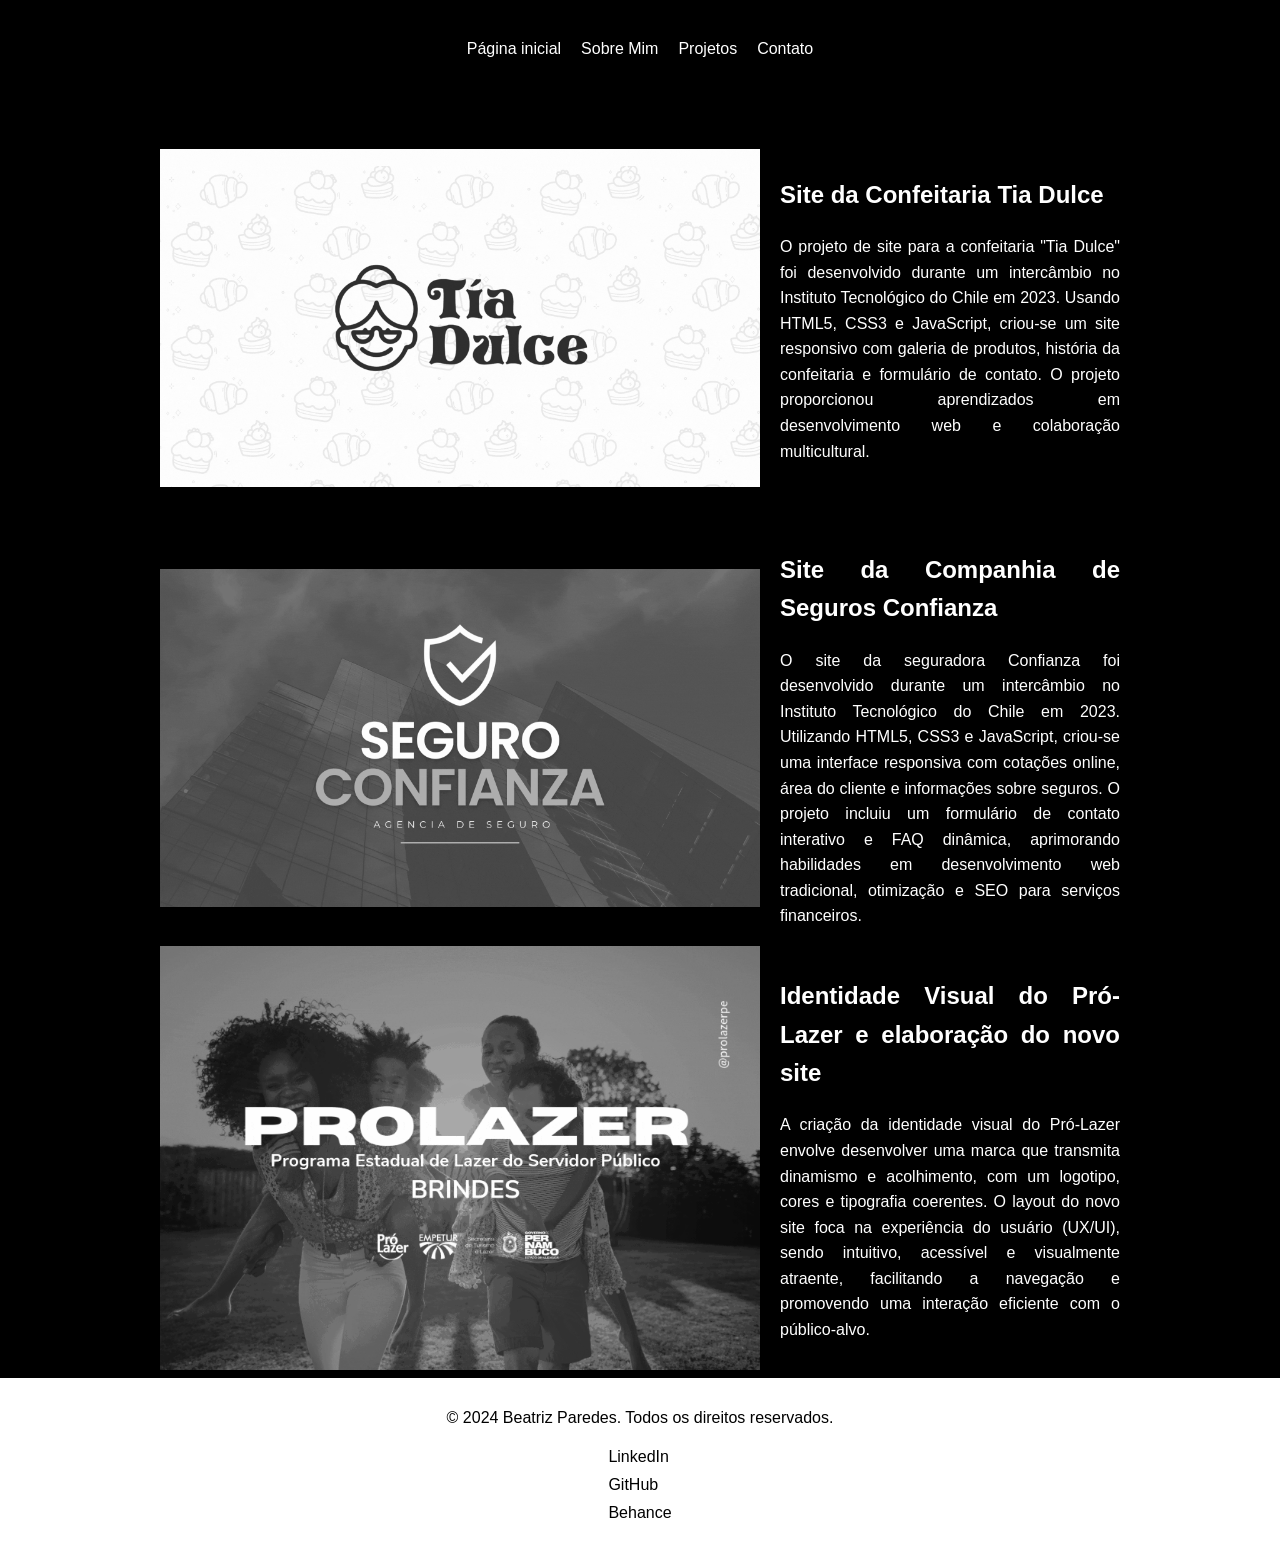
<file: projetos.html>
<!Doctype html>
<html lang="pt-BR">
<head>
    <meta charset="UTF-8">
    <meta name="viewport" content="width=device-width, initial-scale=1.0">
    <title>Projetos</title>
    <link rel="stylesheet" href="./assets/css/projetos.css">
</head>
<body>
    <header>
        <nav class="nav">
            <ul class="nav-list">
                <li><a href="./index.html">Página inicial</a></li>
                <li><a href="./sobre.html"> Sobre Mim</a></li>
                <li><a href="./projetos.html">Projetos</a></li>
                <li><a href="./contato.html">Contato</a></li>
            </ul>
        </nav>

    </header>

    <div data-aos="flip-left" class="text-image-container">
        <img src="./assets/img/TIA.gif" alt="Descrição da Imagem" class="image">
        <div class="text-content">
            <h2>Site da Confeitaria Tia Dulce</h2>
            <p>O projeto de site para a confeitaria "Tia Dulce" foi desenvolvido durante um intercâmbio no Instituto Tecnológico do Chile em 2023. Usando HTML5, CSS3 e JavaScript, criou-se um site responsivo com galeria de produtos, história da confeitaria e formulário de contato. O projeto proporcionou aprendizados em desenvolvimento web e colaboração multicultural.</p>
        </div>
    </div>

    <div data-aos="flip-right" class="text-image-container">
        <img src="./assets/img/CONFIANZA.gif" alt="Descrição da Imagem" class="image">
        <div class="text-content">
            <h2>Site da Companhia de Seguros Confianza</h2>
            <p>O site da seguradora Confianza foi desenvolvido durante um intercâmbio no Instituto Tecnológico do Chile em 2023. Utilizando HTML5, CSS3 e JavaScript, criou-se uma interface responsiva com cotações online, área do cliente e informações sobre seguros. O projeto incluiu um formulário de contato interativo e FAQ dinâmica, aprimorando habilidades em desenvolvimento web tradicional, otimização e SEO para serviços financeiros.</p>
        </div>
    </div>

    <div data-aos="flip-right" class="text-image-container">
        <img src="./assets/img/projeto1.gif" alt="Descrição da Imagem" class="image">
        <div class="text-content">
            <h2>Identidade Visual do Pró-Lazer e elaboração do novo site</h2>
            <p>
                A criação da identidade visual do Pró-Lazer envolve desenvolver uma marca que transmita dinamismo e acolhimento, com um logotipo, cores e tipografia coerentes. O layout do novo site foca na experiência do usuário (UX/UI), sendo intuitivo, acessível e visualmente atraente, facilitando a navegação e promovendo uma interação eficiente com o público-alvo.</p>
        </div>
    </div>

    <footer class="footer">
        <p>&copy; 2024 Beatriz Paredes. Todos os direitos reservados.</p>
        <ul class="footer-list">
            <li><a href="https://www.linkedin.com/in/beatriz-paredes-do-nascimento-91664a182/" target="_blank">LinkedIn</a></li>
            <li><a href="https://github.com/BeatrizParedes" target="_blank">GitHub</a></li>
            <li><a href="https://www.behance.net/beatrizparedes" target="_blank">Behance</a></li>
        </ul>
    </footer>

</body>
</html>
</file>
<file: assets/css/projetos.css>
body {
    background-color: black;
    color: white;
    font-family: Arial, sans-serif;
    margin: 0;
    padding: 0;
}

nav {
    display: flex;
    justify-content: center;
    padding: 10px 0;
}

.nav-list {
    list-style-type: none;
    padding: 10px; 
    margin: 20px; 
    display: flex;
}

.nav-list li {
    margin-right: 20px;
}

.nav-list li:last-child {
    margin-right: 0; 
}

.nav-list li a {
    color: white;
    text-decoration: none;
}

.nav-list li a:hover {
    text-decoration: underline;
}

.youtube-audio {
    position: absolute;
    width: 1px;
    height: 1px;
    left: -9999px;
}

.text-image-container {
    display: flex;
    justify-content: center; 
    align-items: center; 
    margin: 20px auto; 
    width: 1000px; 
    height: 400px;
    padding: 20px; 
    box-shadow: 0 0 10px rgba(0, 0, 0, 0.1); 
    box-sizing: border-box; 
}


.text-image-container:last-child {
    margin-bottom: 40px; 
}

.texto-justificado {
    text-align: justify; 
    hyphens: auto; 
    -webkit-hyphens: auto; 
    -moz-hyphens: auto; 
}

.text-image-container .image {
    max-width: 600px; 
    height: auto;
    filter: grayscale(100%); 
    transition: filter 0.5s ease; 
    margin: 0 auto; 
}

.text-image-container .image:hover {
    filter: grayscale(0%); 
}

.text-content {
    margin-left: 20px; 
    max-width: 50%; 
    overflow: auto; 
    font-size: 1em; 
    text-align: justify; 
    line-height: 1.6; 
    hyphens: auto; 
    -webkit-hyphens: auto; 
    -moz-hyphens: auto;
}


footer {
    background-color: #ffffff;
    color: rgb(0, 0, 0);
    display: flex; 
    flex-direction: column; 
    align-items: center;
    padding: 15px 0;
    height: auto; 
    box-sizing: border-box;
}

.footer-list {
    list-style-type: none;
    padding: 0;
    margin: 0;
    display: flex; 
    flex-direction: column; 
}

.footer-list li {
    margin: 5px 0; 
}


.footer-list li:last-child {
    margin-bottom: 20px; 
}

.footer-list li a {
    color: rgb(0, 0, 0);
    text-decoration: none;
}

.footer-list li a:hover {
    text-decoration: underline;
}
</file>
